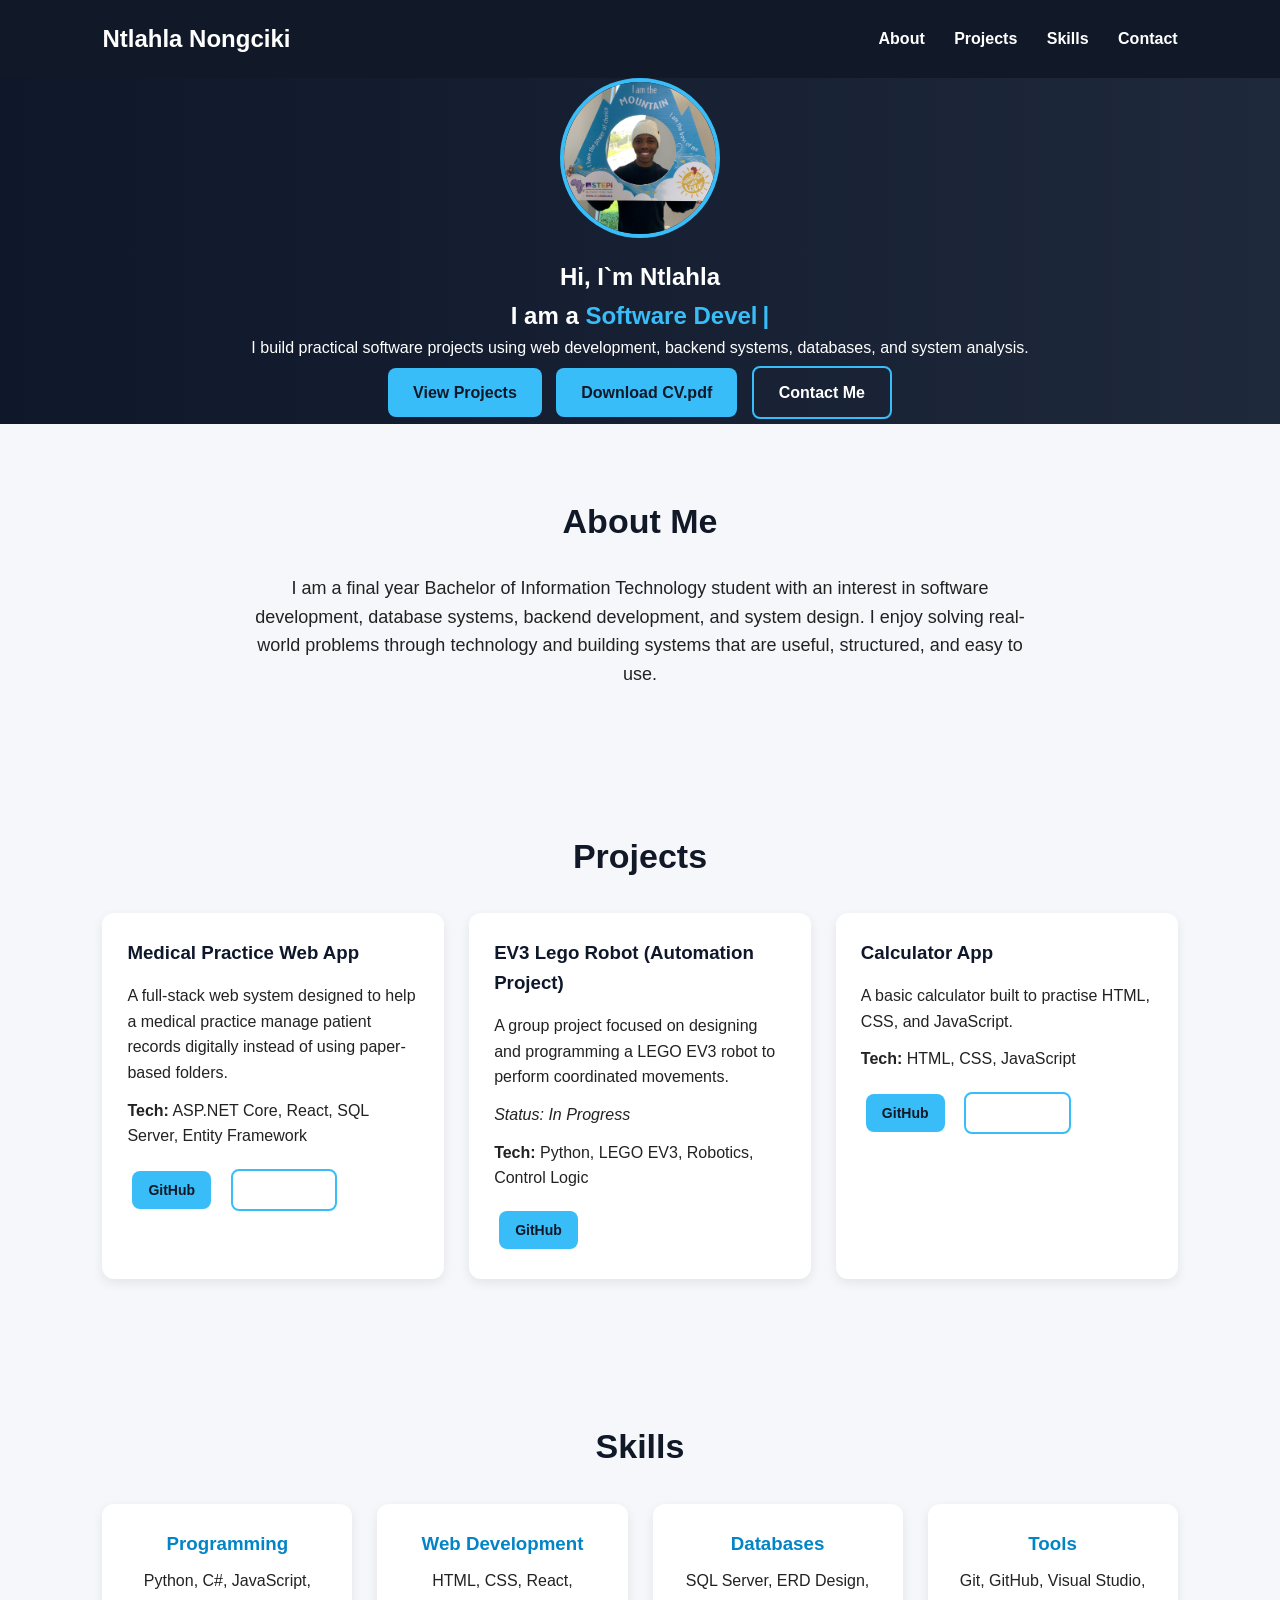
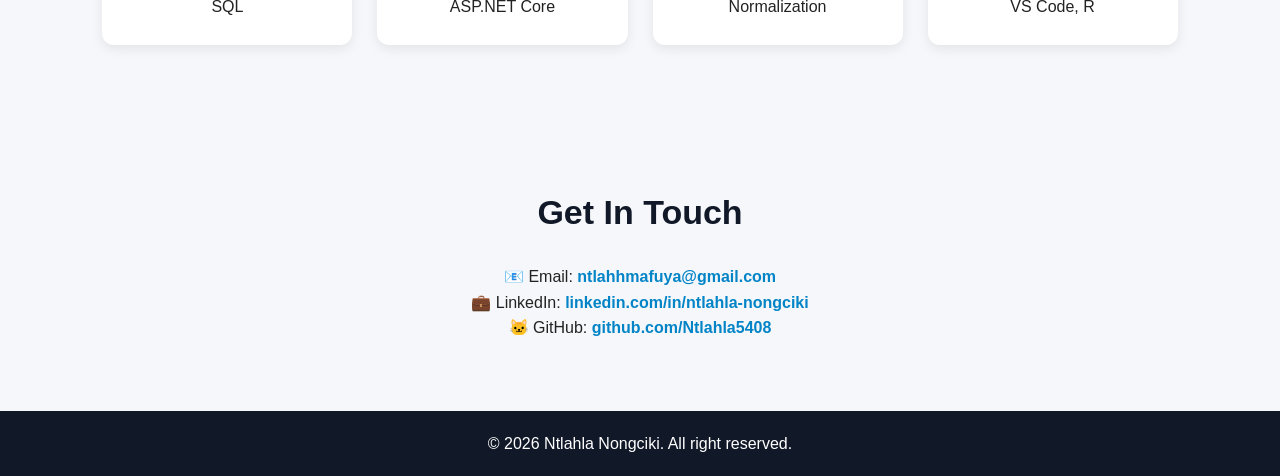
<file: index.html>
﻿<!DOCTYPE html>
<html>
<head>
    <meta charset="utf-8" />
    <title>Ntlahla Nongciki | Portfolio</title>
    <link href="newstyle.css" rel="stylesheet" />
    <link href="CalcStyle.css" rel="stylesheet" />
</head>

<body>
    <header>
        <nav class="navbar">
            <h2 class="logo">Ntlahla Nongciki</h2>

            <div class="nav-links">
                <a href="#about">About</a>
                <a href="#projects">Projects</a>
                <a href="#skills">Skills</a>
                <a href="#contact">Contact</a>
            </div>
        </nav>
    </header>

    <section class="hero">
        <div class="hero-content">

            <img src="Images/profile.jpg" alt="Ntlahla Profile" class="profile-pic" id="profilePic" />

            <h1>Hi, I`m Ntlahla</h1>
            <h2>I am a <span class="typing-text"></span></h2>
            <p>
                I build practical software projects using web development,
                backend systems, databases, and system analysis.
            </p>
            <div class="hero-buttons">
                <a href="#projects" class="btn">View Projects</a>
                <a href="CV/Ntlahlas CV.pdf" class="btn">Download CV.pdf</a>
                <a href="#contact" class="btn secondary">Contact Me</a>
            </div>
        </div>

        <div id="imageModal" class="modal">
            <span class="close">&times;</span>
            <img class="modal-content" id="fullImage">
        </div>
    </section>


    <section id="about" class="section">
        <h2>About Me</h2>
        <p>
            I am a final year Bachelor of Information Technology student with an interest
            in software development, database systems, backend development, and system design.
            I enjoy solving real-world problems through technology and building systems that
            are useful, structured, and easy to use.
        </p>
    </section>

    <section id="projects" class="section">
        <h2>Projects</h2>

        <div class="projects-grid">

            <div class="project-card">
                <h3>Medical Practice Web App</h3>
                <p>
                    A full-stack web system designed to help a medical practice manage
                    patient records digitally instead of using paper-based folders.
                </p>
                <p><strong>Tech:</strong> ASP.NET Core, React, SQL Server, Entity Framework</p>
                <div class="project-buttons">
                    <a href="https://github.com/Ntlahla5408/MedicalApp.git" target="_blank" class="btn small">GitHub</a>
                    <a href="#" class="btn small secondary">Live Demo</a>
                </div>
            </div>

            <div class="project-card">
                <h3>EV3 Lego Robot (Automation Project)</h3>
                
                <p>
                    A group project focused on designing and programming a LEGO EV3 robot
                    to perform coordinated movements.
                </p>
                <p><em>Status: In Progress</em></p>
                <p><strong>Tech:</strong> Python, LEGO EV3, Robotics, Control Logic</p>

                <div class="project-buttons">
                    <a href="https://github.com/YourLAYWER/Gear-Heads" target="_blank" class="btn small">GitHub</a>
                </div>
            </div>

            <div class="project-card">
                <h3>Calculator App</h3>
                <p>
                    A basic calculator built to practise HTML, CSS, and JavaScript.
                </p>
                <p><strong>Tech:</strong> HTML, CSS, JavaScript</p>

                <div class="project-buttons">
                    <a href="https://github.com/Ntlahla5408/Calculator" target="_blank" class="btn small">GitHub</a>
                    <a href="Calc.html" class="btn small secondary">Live Demo</a>
                </div>
            </div>

        </div>
    </section>

    <section id="skills" class="section">
        <h2>Skills</h2>

        <div class="skills-container">
            <div>
                <h3>Programming</h3>
                <p>Python, C#, JavaScript, SQL</p>
            </div>

            <div>
                <h3>Web Development</h3>
                <p>HTML, CSS, React, ASP.NET Core</p>
            </div>

            <div>
                <h3>Databases</h3>
                <p>SQL Server, ERD Design, Normalization</p>
            </div>

            <div>
                <h3>Tools</h3>
                <p>Git, GitHub, Visual Studio, VS Code, R</p>
            </div>
        </div>
    </section>

    <section id="contact" class="section contact">
        <h2>Get In Touch</h2>
        <div class="contact-links">
            <p>📧 Email: <a href="mailto:ntlahhmafuya@gmail.com">ntlahhmafuya@gmail.com</a></p>
            <p>💼 LinkedIn: <a href="https://www.linkedin.com/in/ntlahla-nongciki-a1a603303" target="_blank">linkedin.com/in/ntlahla-nongciki</a></p>
            <p>🐱 GitHub: <a href="https://github.com/" target="_blank">github.com/Ntlahla5408</a></p>
        </div>
    </section>

    <footer>
        <p>&copy; 2026 Ntlahla Nongciki. All right reserved.</p>
    </footer>

    <script src="script.js"></script>
</body>

</html>
</file>
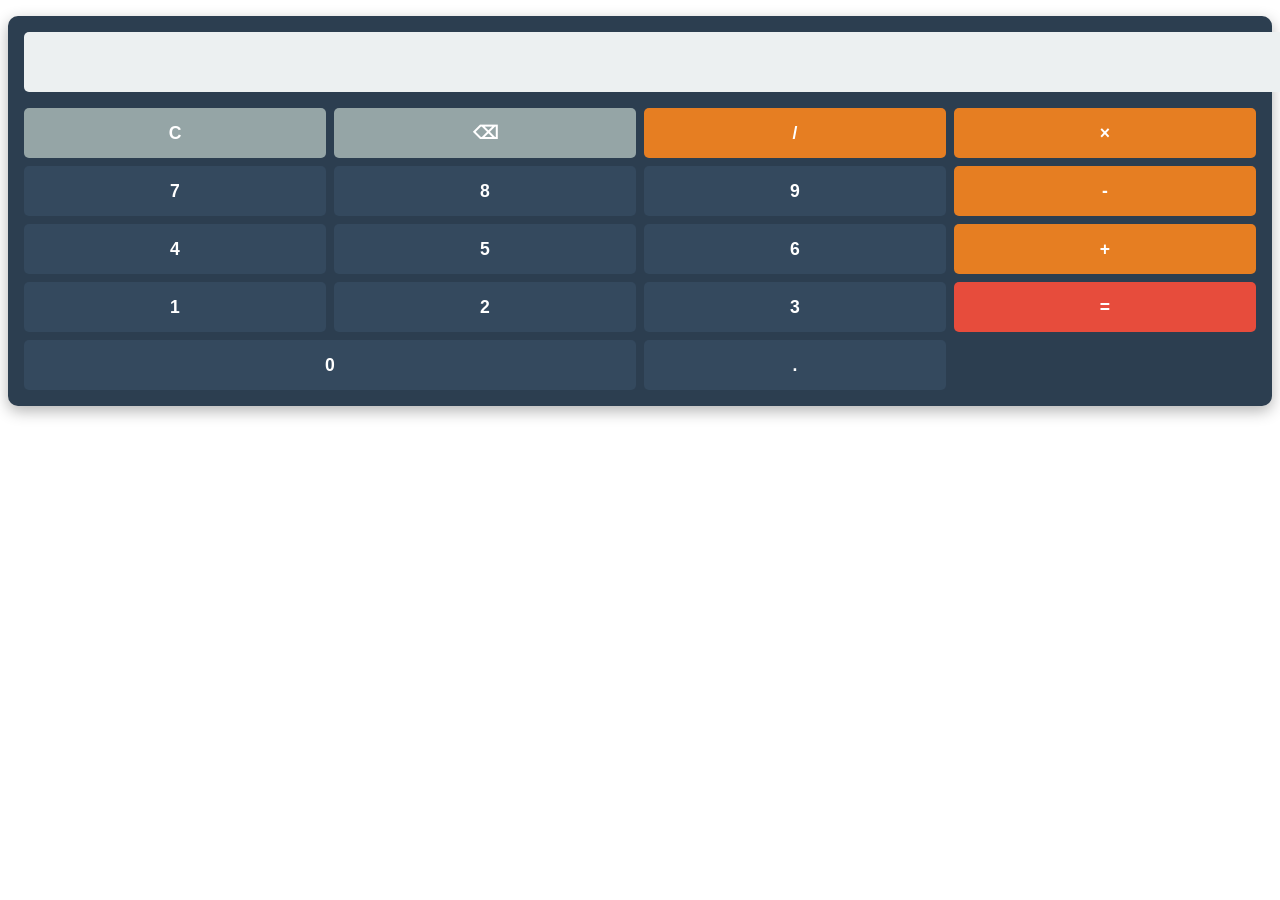
<file: Calc.html>
﻿<!DOCTYPE html>
<html>
<head>
    <meta charset="utf-8" />
    <title>Calculator</title>
    <link href="CalcStyle.css" rel="stylesheet" />
</head>
<body>
    <!--Bored but i should be studying, so i do this instead-->
    <!--Project 1-->
    <div class="calculator">
        <div class="display">
            <input type="text" id="result" readonly>
        </div>
        <div class="buttons">
            <button onclick="clearDisplay()">C</button>
            <button onclick="deleteLast()">⌫</button>
            <button onclick="appendToDisplay('/')">/</button>
            <button onclick="appendToDisplay('*')">×</button>

            <button onclick="appendToDisplay('7')">7</button>
            <button onclick="appendToDisplay('8')">8</button>
            <button onclick="appendToDisplay('9')">9</button>
            <button onclick="appendToDisplay('-')">-</button>

            <button onclick="appendToDisplay('4')">4</button>
            <button onclick="appendToDisplay('5')">5</button>
            <button onclick="appendToDisplay('6')">6</button>
            <button onclick="appendToDisplay('+')">+</button>

            <button onclick="appendToDisplay('1')">1</button>
            <button onclick="appendToDisplay('2')">2</button>
            <button onclick="appendToDisplay('3')">3</button>
            <button onclick="calculate()" class="equals">=</button>

            <button onclick="appendToDisplay('0')" class="zero">0</button>
            <button onclick="appendToDisplay('.')">.</button>
        </div>
    </div>

    <script>
        // Calculator functionality
        function appendToDisplay(value) {
            const display = document.getElementById('result');
            display.value += value;
        }

        function clearDisplay() {
            document.getElementById('result').value = '';
        }

        function deleteLast() {
            const display = document.getElementById('result');
            display.value = display.value.slice(0, -1);
        }

        function calculate() {
            const display = document.getElementById('result');
            try {
                // Replace × with * for calculation
                let expression = display.value.replace(/×/g, '*');
                // Basic security - only allow numbers and operators
                if (/^[0-9+\-*/.() ]+$/.test(expression)) {
                    display.value = eval(expression);
                } else {
                    display.value = 'Eh!😒';
                }
            } catch (error) {
                display.value = 'Eh!😒';
            }
        }

        // Keyboard support
        document.addEventListener('keydown', function (event) {
            const key = event.key;
            const display = document.getElementById('result');

            if (key >= '0' && key <= '9' || key === '.') {
                appendToDisplay(key);
            } else if (key === '+' || key === '-' || key === '*') {
                appendToDisplay(key);
            } else if (key === '/') {
                event.preventDefault(); // Prevent browser search
                appendToDisplay('/');
            } else if (key === 'Enter' || key === '=') {
                event.preventDefault();
                calculate();
            } else if (key === 'Escape' || key === 'Delete') {
                clearDisplay();
            } else if (key === 'Backspace') {
                deleteLast();
            }
        });
    </script>
</body>
</html>
</file>
<file: newstyle.css>
﻿
* {
    margin: 0;
    padding: 0;
    box-sizing: border-box;
}

body {
    font-family: Arial, sans-serif;
    line-height: 1.6;
    background-color: #f5f7fa;
    color: #222;
}

header {
    background-color: #111827;
    color: white;
    padding: 20px 8%;
}

.navbar {
    display: flex;
    justify-content: space-between;
    align-items: center;
}

.logo {
    font-size: 24px;
}

.nav-links a {
    color: white;
    text-decoration: none;
    margin-left: 25px;
    font-weight: bold;
}

    .nav-links a:hover {
        color: #38bdf8;
    }

.hero-content {
    min-height: fit-content;
    display: flex;
    flex-direction: column;
    align-items: center;
    background: linear-gradient(to right, #0f172a, #1e293b);
    color: white;
    overflow: hidden;
}

/*.hero {
    min-height: 80vh;
    display: flex;
    align-items: center;
    justify-content: center;
    text-align: center;
    padding: 60px 8%;
    background: linear-gradient(to right, #0f172a, #1e293b);
    color: white;
}

    .hero h1 {
        font-size: 48px;
        margin-bottom: 10px;
    }

    .hero h2 {
        font-size: 26px;
        color: #38bdf8;
        margin-bottom: 20px;
    }

    .hero p {
        max-width: 700px;
        margin: 0 auto 30px;
        font-size: 18px;
    }
*/
.btn {
    display: inline-block;
    background-color: #38bdf8;
    color: #111827;
    padding: 12px 25px;
    margin: 5px;
    text-decoration: none;
    border-radius: 8px;
    font-weight: bold;
}

    .btn:hover {
        background-color: #0ea5e9;
    }

    .btn.secondary {
        background-color: transparent;
        border: 2px solid #38bdf8;
        color: white;
    }

.section {
    padding: 70px 8%;
    text-align: center;
}

    .section h2 {
        font-size: 34px;
        margin-bottom: 25px;
        color: #111827;
    }

    .section > p {
        max-width: 800px;
        margin: auto;
        font-size: 18px;
    }

.projects-grid {
    display: grid;
    grid-template-columns: repeat(3, 1fr);
    gap: 25px;
    margin-top: 30px;
}

.project-card {
    background-color: white;
    padding: 25px;
    border-radius: 12px;
    text-align: left;
    box-shadow: 0 4px 12px rgba(0, 0, 0, 0.08);
}

    .project-card h3 {
        margin-bottom: 15px;
        color: #0f172a;
    }

    .project-card p {
        margin-bottom: 12px;
    }

.project-link {
    color: #0284c7;
    font-weight: bold;
    text-decoration: none;
}

.project-buttons {
    margin-top: 15px;
}

.btn.small {
    padding: 8px 16px;
    font-size: 14px;
    margin-right: 10px;
}
.skills-container {
    display: grid;
    grid-template-columns: repeat(4, 1fr);
    gap: 25px;
    margin-top: 30px;
}

    .skills-container div {
        background-color: white;
        padding: 25px;
        border-radius: 12px;
        box-shadow: 0 4px 12px rgba(0, 0, 0, 0.08);
    }

    .skills-container h3 {
        color: #0284c7;
        margin-bottom: 10px;
    }

.contact a {
    color: #0284c7;
    text-decoration: none;
    font-weight: bold;
}

footer {
    text-align: center;
    background-color: #111827;
    color: white;
    padding: 20px;
}

/* Makes it look good on phones */
@media screen and (max-width: 768px) {
    .navbar {
        flex-direction: column;
    }

    .nav-links {
        margin-top: 15px;
    }

        .nav-links a {
            display: inline-block;
            margin: 8px;
        }

    .hero h1 {
        font-size: 36px;
    }

    .projects-grid,
    .skills-container {
        grid-template-columns: 1fr;
    }
}
.profile-pic {
    width: 160px;
    height: 160px;
    border-radius: 50%;
    object-fit: cover;
    margin-bottom: 20px;
    border: 4px solid #38bdf8;
}
html {
    scroll-behavior: smooth;
}

.typing-text {
    color: #38bdf8;
}

    .typing-text::after {
        content: "|";
        margin-left: 5px;
        animation: blink 0.7s infinite;
    }

@keyframes blink {
    50% {
        opacity: 0;
    }
}

.hidden {
    opacity: 0;
    transform: translateY(40px);
    transition: all 0.8s ease;
}

.show {
    opacity: 1;
    transform: translateY(0);
}

.project-card,
.skills-container div,
.btn,
.profile-pic {
    transition: all 0.3s ease;
}

    .project-card:hover,
    .skills-container div:hover {
        transform: translateY(-10px);
        box-shadow: 0 10px 25px rgba(0, 0, 0, 0.15);
    }

    .btn:hover {
        transform: scale(1.05);
    }

.profile-pic {
    width: 160px;
    height: 160px;
    border-radius: 50%;
    object-fit: cover;
    margin-bottom: 20px;
    border: 4px solid #38bdf8;
    transition: transform 0.4s ease, box-shadow 0.4s ease;
}

    .profile-pic:hover {
        transform: scale(1.25); tranlateY(-5px);/* makes it bigger */
        box-shadow: 0 0 30px rgba(56, 189, 248, 0.8);
    }

.nav-links a.active {
    color: #38bdf8;
    border-bottom: 2px solid #38bdf8;
    padding-bottom: 4px;
}

.modal {
    display: none;
    position: fixed;
    z-index: 999;
    inset: 0;
    background-color: rgba(0, 0, 0, 0.75);
    backdrop-filter: blur(8px);
    align-items: center;
    justify-content: center;
}

    .modal.show-modal {
        display: flex;
    }

.modal-content {
    max-width: 450px;
    width: 85%;
    border-radius: 18px;
    animation: zoomIn 0.35s ease;
    box-shadow: 0 0 40px rgba(56, 189, 248, 0.5);
}

.close {
    position: absolute;
    top: 30px;
    right: 45px;
    color: white;
    font-size: 45px;
    cursor: pointer;
    transition: 0.3s ease;
}

    .close:hover {
        color: #38bdf8;
        transform: rotate(90deg);
    }

@keyframes zoomIn {
    from {
        transform: scale(0.6);
        opacity: 0;
    }

    to {
        transform: scale(1);
        opacity: 1;
    }
}
</file>
<file: CalcStyle.css>
﻿/* === CALCULATOR STYLES === */
.calculator {
    background: #2c3e50;
    border-radius: 10px;
    padding: 1rem;
    margin-top: 1rem;
    box-shadow: 0 5px 15px rgba(0,0,0,0.3);
}

    .calculator .display {
        margin-bottom: 1rem;
    }

    .calculator #result {
        width: 100%;
        height: 60px;
        font-size: 1.5rem;
        text-align: right;
        padding: 0 1rem;
        border: none;
        border-radius: 5px;
        background: #ecf0f1;
    }

    .calculator .buttons {
        display: grid;
        grid-template-columns: repeat(4, 1fr);
        gap: 0.5rem;
    }

    .calculator button {
        height: 50px;
        border: none;
        border-radius: 5px;
        font-size: 1.1rem;
        font-weight: bold;
        cursor: pointer;
        transition: all 0.2s ease;
        background: #34495e;
        color: white;
    }

        .calculator button:hover {
            background: #3498db;
            transform: scale(1.05);
        }

        .calculator button:active {
            transform: scale(0.95);
        }

    .calculator .equals {
        background: #e74c3c;
        grid-row: span 2;
    }

    .calculator .zero {
        grid-column: span 2;
    }

    /* Operator buttons */
    .calculator button:not(.equals):nth-child(3),
    .calculator button:not(.equals):nth-child(4),
    .calculator button:not(.equals):nth-child(8),
    .calculator button:not(.equals):nth-child(12) {
        background: #e67e22;
    }

    /* Clear and delete buttons */
    .calculator button:nth-child(1),
    .calculator button:nth-child(2) {
        background: #95a5a6;
    }

/* Mobile responsive for calculator */
@media (max-width: 768px) {
    .calculator {
        padding: 0.5rem;
    }

        .calculator #result {
            height: 50px;
            font-size: 1.2rem;
        }

        .calculator button {
            height: 45px;
            font-size: 1rem;
        }
}
</file>
